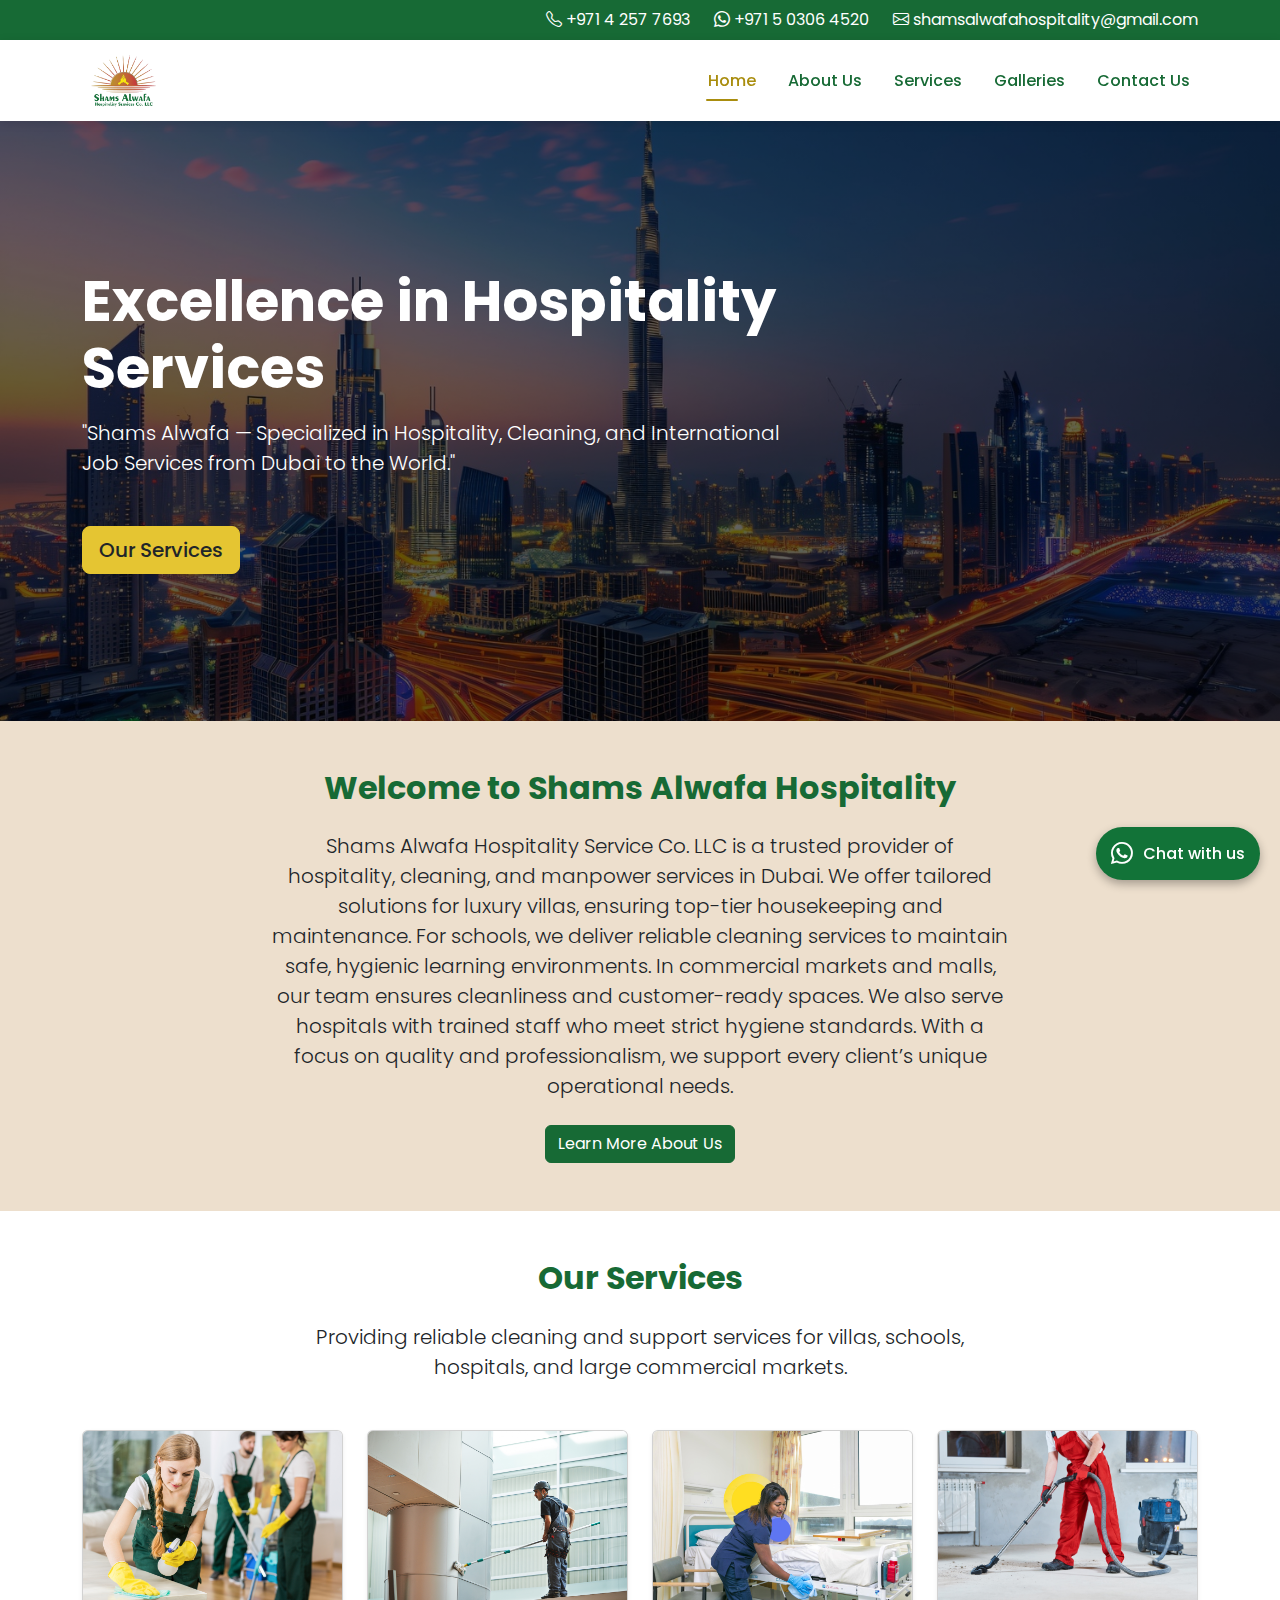
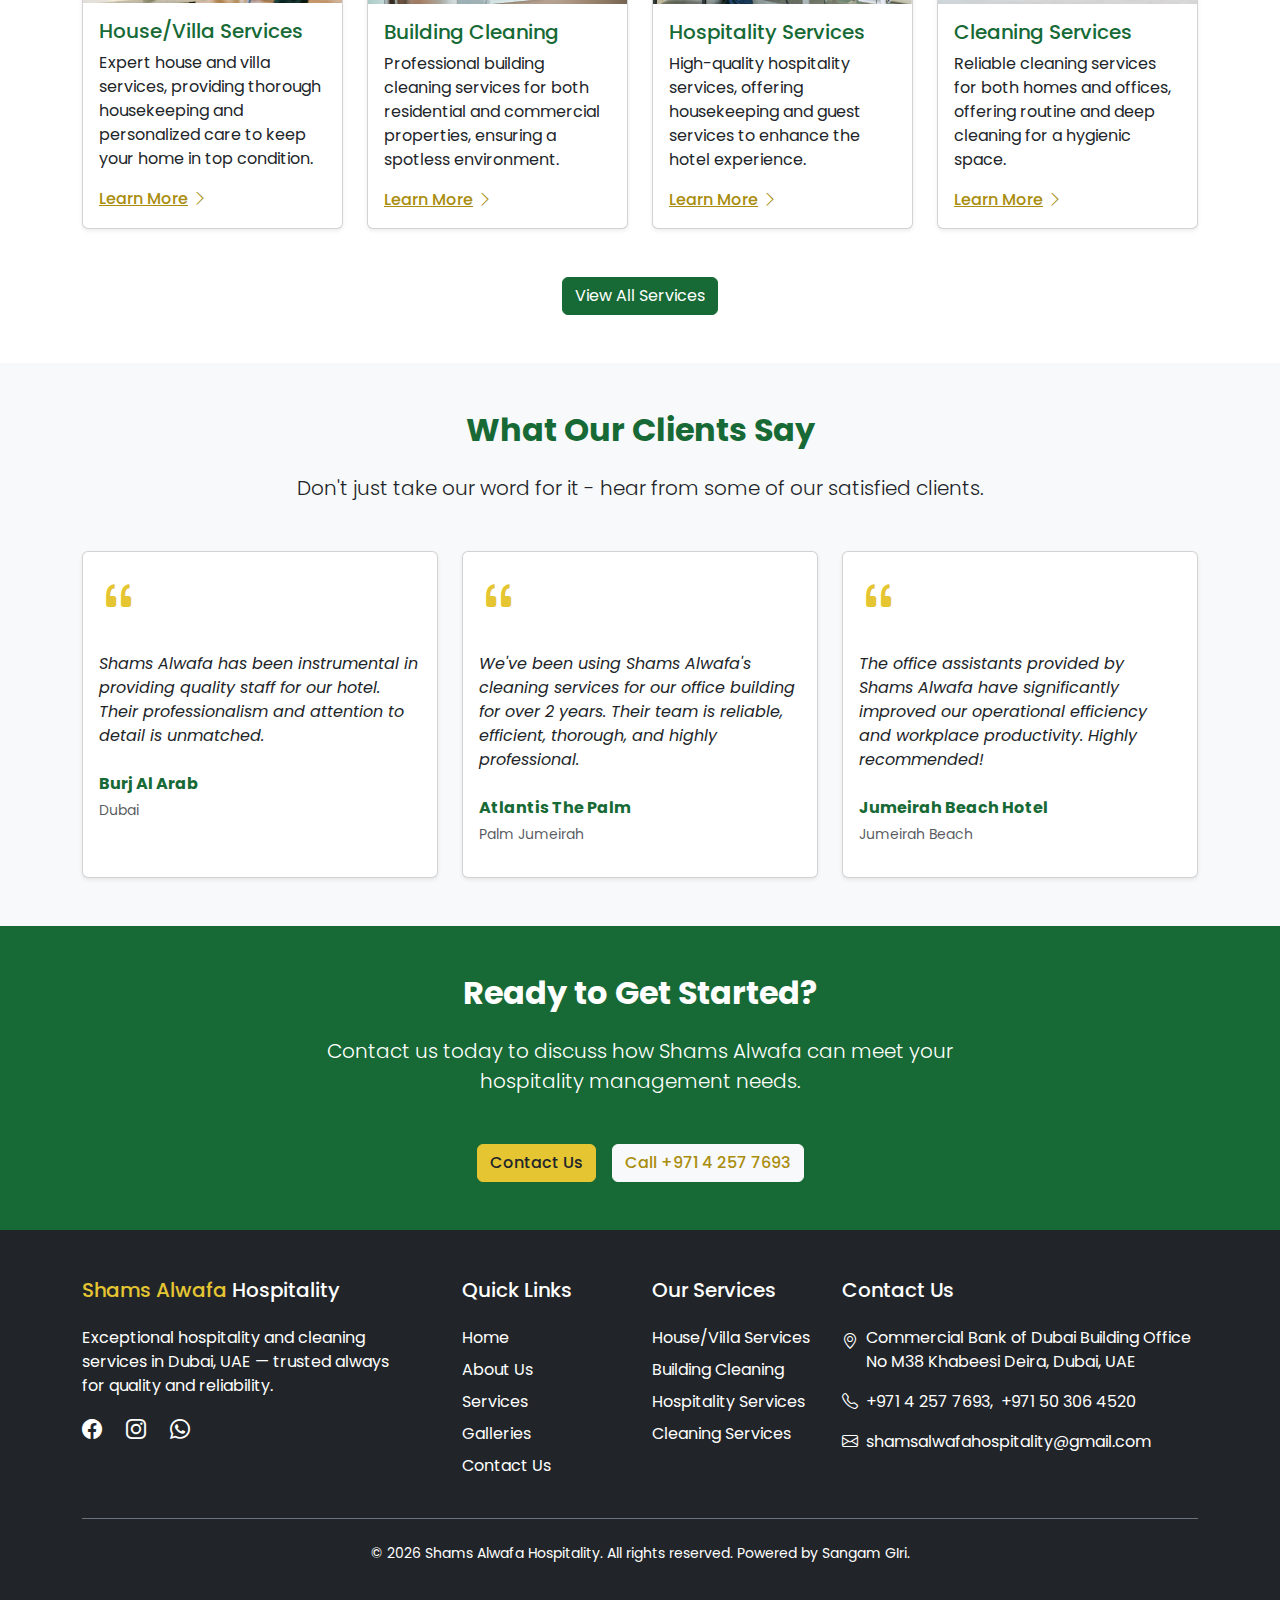
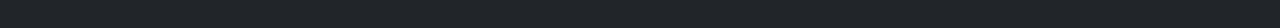
<file: index.html>
<!DOCTYPE html>
<html lang="en">

<head>
  <meta charset="UTF-8" />
  <meta name="viewport" content="width=device-width, initial-scale=1.0" />
  <title>Shams Alwafa Hospitality Management | Hospitality Services in Dubai</title>
  <link rel="icon" type="image/png" href="/Image/favicon.png">

  <meta name="google-site-verification" content="ExHGPyCDlrqjkpMnjqXIx8KJV_8aGHgK1MGKqc8tEvY" />

  <meta name="title" content="Shams Alwafa Hospitality Management – Professional Hospitality Services in Dubai">
  <meta name="description"
    content="Shams Alwafa Hospitality Management provides professional hospitality services in Dubai, trusted for quality cleaning, housekeeping, and manpower supply. Visit shamsalwafahospitality.com for reliable hospitality solutions tailored to your needs.">
  <meta name="keywords"
    content="Shams Alwafa Hospitality Management, Shams Alwafa Hospitality, Hospitality services Dubai, Cleaning services Dubai, Housekeeping Dubai, Manpower supply Dubai, shamsalwafahospitality.com">
  <meta name="author" content="Shams Alwafa Hospitality Management">
  <meta name="robots" content="index, follow">

  <meta property="og:title" content="Shams Alwafa Hospitality Management – Professional Hospitality Services in Dubai">
  <meta property="og:description"
    content="Professional hospitality services in Dubai. Shams Alwafa Hospitality Management offers trusted cleaning, housekeeping, and manpower supply services. Visit shamsalwafahospitality.com">
  <meta property="og:type" content="website">
  <meta property="og:url" content="https://shamsalwafahospitality.com/">
  <meta property="og:image" content="https://shamsalwafahospitality.com/images/new-logo.png">

  <meta name="twitter:card" content="summary_large_image">
  <meta name="twitter:title" content="Shams Alwafa Hospitality Management – Professional Hospitality Services in Dubai">
  <meta name="twitter:description"
    content="Trusted hospitality services in Dubai by Shams Alwafa Hospitality Management. Visit shamsalwafahospitality.com">
  <meta name="twitter:image" content="https://shamsalwafahospitality.com/images/new-logo.png">

  <!-- Bootstrap CSS -->
  <link href="https://cdn.jsdelivr.net/npm/bootstrap@5.3.2/dist/css/bootstrap.min.css" rel="stylesheet">

  <!-- Font -->
  <link rel="stylesheet" href="https://fonts.googleapis.com/css2?family=Poppins:wght@300;400;500;600;700&display=swap">

  <!-- Custom CSS -->
  <link rel="stylesheet" href="/CSS/style.css">
</head>


<body>
  <!-- Header -->
  <header class="sticky-top">
    <!-- Top bar with contact info -->
    <div class="bg-primary text-white py-2 d-none d-md-block">
      <div class="container d-flex justify-content-end">
        <!-- Phone call link -->
        <a href="tel:+97142577693" class="text-white me-4 text-decoration-none">
          <i class="bi bi-telephone"></i> +971 4 257 7693
        </a>

        <!-- WhatsApp link -->
        <a href="https://wa.me/971503064520" target="_blank" class="text-white me-4 text-decoration-none">
          <i class="bi bi-whatsapp"></i> +971 5 0306 4520
        </a>

        <a href="mailto:info@shamsalwafa.com" class="text-white text-decoration-none">
          <i class="bi bi-envelope"></i> shamsalwafahospitality@gmail.com
        </a>
      </div>
    </div>
    <!-- Main navbar -->
    <nav class="navbar navbar-expand-lg bg-white">
      <div class="container">
        <a class="navbar-brand" href="index.html">
          <img src="Image/new-logo.png" alt="" style="height: 55px; ">
        </a>
        <button class="navbar-toggler" type="button" data-bs-toggle="collapse" data-bs-target="#navbarNav">
          <span class="navbar-toggler-icon"></span>
        </button>
        <div class="collapse navbar-collapse" id="navbarNav">
          <ul class="navbar-nav ms-auto d-flex justify-content-center align-items-center gap-3">
            <li class="nav-item">
              <a class="nav-link active" href="index.html">Home</a>
            </li>
            <li class="nav-item ">
              <a class="nav-link " href="about.html">About Us</a>
            </li>
            <li class="nav-item">
              <a class="nav-link" href="services.html">Services</a>
            </li>
            <li class="nav-item">
              <a class="nav-link" href="galleries.html">Galleries</a>
            </li>
            <li class="nav-item">
              <a class="nav-link" href="contact.html">Contact Us</a>
            </li>
          </ul>
        </div>
      </div>
    </nav>
  </header>

  <!-- Hero Section -->
  <section class="hero-section text-white"
    style="background-image: linear-gradient(rgba(0,0,0,0.6), rgba(0,0,0,0.6)), url('/Image/new_dubai2.jpg'); background-size: cover; background-position: center; height: 600px;">
    <div class="container h-100 d-flex align-items-center">
      <div class="row">
        <div class="col-lg-8 animate__animated animate__fadeIn">
          <h1 class="display-4 fw-bold mb-3">Excellence in Hospitality Services</h1>
          <p class="lead mb-5">"Shams Alwafa — Specialized in Hospitality, Cleaning, and International Job Services from
            Dubai to the World."</p>
          <a href="services.html" class="btn btn-warning btn-lg text-dark fw-medium">Our Services</a>
        </div>
      </div>
    </div>
  </section>

  <!-- Introduction Section -->
  <section class="py-5 " style=" background-color: rgba(184, 126, 56, 0.25);">
    <div class="container text-center">
      <div class="row justify-content-center">
        <div class="col-lg-8">
          <h2 class="text-primary fw-bold mb-4">Welcome to Shams Alwafa Hospitality</h2>
          <p class="lead mb-4">
            Shams Alwafa Hospitality Service Co. LLC is a trusted provider of hospitality, cleaning, and manpower
            services in Dubai. We offer tailored solutions for luxury villas, ensuring top-tier housekeeping and
            maintenance. For schools, we deliver reliable cleaning services to maintain safe, hygienic learning
            environments. In commercial markets and malls, our team ensures cleanliness and customer-ready spaces. We
            also serve hospitals with trained staff who meet strict hygiene standards. With a focus on quality and
            professionalism, we support every client’s unique operational needs.


          </p>
          <a href="about.html" class="btn btn-primary">Learn More About Us</a>
        </div>
      </div>
    </div>
  </section>

  <!-- Services Section -->
  <section class="py-5 ">
    <div class="container">
      <div class="text-center mb-5">
        <h2 class="text-primary fw-bold mb-4">Our Services</h2>
        <p class="lead mx-auto" style="max-width: 700px;">
          Providing reliable cleaning and support services for villas, schools, hospitals, and large commercial markets.
        </p>
      </div>

      <div class="row g-4">
        <!-- Service 1 -->
        <div class="col-md-6 col-lg-3">
          <div class="card h-100 shadow-sm">
            <img src="Image/houseservice.jpeg" class="card-img-top" alt="House/Villa Services">
            <div class="card-body">
              <h5 class="card-title text-primary">House/Villa Services</h5>
              <p class="card-text">Expert house and villa services, providing thorough housekeeping and personalized
                care to keep your home in top condition.</p>
              <a href="services.html#assistants" class="text-info fw-medium d-flex align-items-center">
                Learn More
                <i class="bi bi-chevron-right ms-1"></i>
              </a>
            </div>
          </div>
        </div>


        <!-- Service 2 -->
        <div class="col-md-6 col-lg-3">
          <div class="card h-100 shadow-sm">
            <img src="Image/buildingcleaning.jpg" class="card-img-top" alt="Building Cleaning">
            <div class="card-body">
              <h5 class="card-title text-primary">Building Cleaning</h5>
              <p class="card-text">Professional building cleaning services for both residential and commercial
                properties, ensuring a spotless environment.</p>
              <a href="services.html#cleaning" class="text-info fw-medium d-flex align-items-center">
                Learn More
                <i class="bi bi-chevron-right ms-1"></i>
              </a>
            </div>
          </div>
        </div>

        <!-- Service 3 -->
        <div class="col-md-6 col-lg-3">
          <div class="card h-100 shadow-sm">
            <img src="/Image/hospitalservice.jpg" class="card-img-top img-fluid" alt="Hospitality Services">
            <div class="card-body">
              <h5 class="card-title text-primary">Hospitality Services</h5>
              <p class="card-text">High-quality hospitality services, offering housekeeping and guest services to
                enhance the hotel experience.</p>
              <a href="services.html#hospitality" class="text-info fw-medium d-flex align-items-center">
                Learn More
                <i class="bi bi-chevron-right ms-1"></i>
              </a>
            </div>
          </div>
        </div>

        <!-- Service 4 -->
        <div class="col-md-6 col-lg-3">
          <div class="card h-100 shadow-sm">
            <img src="Image/cleaningservice.jpg" class="card-img-top" alt="Cleaning Services">
            <div class="card-body">
              <h5 class="card-title text-primary">Cleaning Services</h5>
              <p class="card-text">Reliable cleaning services for both homes and offices, offering routine and deep
                cleaning for a hygienic space.</p>
              <a href="services.html#workers" class="text-info fw-medium d-flex align-items-center">
                Learn More
                <i class="bi bi-chevron-right ms-1"></i>
              </a>
            </div>
          </div>
        </div>
      </div>

      <div class="text-center mt-5">
        <a href="services.html" class="btn btn-primary">View All Services</a>
      </div>
    </div>
  </section>

  <!-- Testimonials Section -->
  <section class="py-5 bg-light">
    <div class="container">
      <div class="text-center mb-5">
        <h2 class="text-primary fw-bold mb-4">What Our Clients Say</h2>
        <p class="lead mx-auto" style="max-width: 700px;">
          Don't just take our word for it - hear from some of our satisfied clients.
        </p>
      </div>

      <div class="row g-4">
        <!-- Testimonial 1 -->
        <div class="col-md-4">
          <div class="card h-100 shadow-sm">
            <div class="card-body">
              <div class="mb-4 text-warning">
                <i class="bi bi-quote fs-1"></i>
              </div>
              <p class="card-text fst-italic mb-4">Shams Alwafa has been instrumental in providing quality staff for our
                hotel. Their professionalism and attention to detail is unmatched.</p>
              <div>
                <p class="fw-bold text-primary mb-1">Burj Al Arab</p>
                <p class="text-muted small">Dubai </p>
              </div>
            </div>
          </div>
        </div>

        <!-- Testimonial 2 -->
        <div class="col-md-4">
          <div class="card h-100 shadow-sm">
            <div class="card-body">
              <div class="mb-4 text-warning">
                <i class="bi bi-quote fs-1"></i>
              </div>
              <p class="card-text fst-italic mb-4">We've been using Shams Alwafa's cleaning services for our office
                building for over 2 years. Their team is reliable, efficient, thorough, and highly professional.</p>
              <div>
                <p class="fw-bold text-primary mb-1">Atlantis The Palm</p>
                <p class="text-muted small">Palm Jumeirah </p>
              </div>
            </div>
          </div>
        </div>

        <!-- Testimonial 3 -->
        <div class="col-md-4">
          <div class="card h-100 shadow-sm">
            <div class="card-body">
              <div class="mb-4 text-warning">
                <i class="bi bi-quote fs-1"></i>
              </div>
              <p class="card-text fst-italic mb-4">The office assistants provided by Shams Alwafa have significantly
                improved our operational efficiency and workplace productivity. Highly recommended!</p>
              <div>
                <p class="fw-bold text-primary mb-1"> Jumeirah Beach Hotel</p>
                <p class="text-muted small">Jumeirah Beach</p>
              </div>
            </div>
          </div>
        </div>
      </div>

    </div>
  </section>

  <!-- CTA Section -->
  <section class="py-5 bg-primary text-white">
    <div class="container text-center">
      <h2 class="fw-bold mb-4">Ready to Get Started?</h2>
      <p class="lead mb-5 mx-auto" style="max-width: 700px;">
        Contact us today to discuss how Shams Alwafa can meet your hospitality management needs.
      </p>
      <div class="d-flex flex-column flex-sm-row justify-content-center gap-3">
        <a href="contact.html" class="btn btn-warning text-dark fw-medium">Contact Us</a>
        <a href="tel:+97142577693" class="btn btn-light text-info fw-medium">Call +971 4 257 7693</a>
      </div>
    </div>
  </section>
   
  <!-- Footer -->
  <footer class="bg-dark text-white py-5">
    <div class="container">
      <div class="row g-4">
        <!-- Company Info -->
        <div class="col-lg-4 col-md-6">
          <h5 class="mb-4">
            <span class="text-warning">Shams Alwafa</span> Hospitality
          </h5>
          <p class="mb-3">
            Exceptional hospitality and cleaning <br class="d-none d-lg-block"> services in Dubai, UAE — trusted always
            <br class="d-none d-lg-block"> for quality and reliability.
          </p>
          <div class="d-flex gap-4">
            <a href="https://www.facebook.com/share/1E5f8TAKbw/" class="text-white" target="_blank"
              rel="noopener noreferrer">
              <i class="bi bi-facebook fs-5"></i>
            </a>

            <a href="https://www.instagram.com/girishiva601?igsh=N2hyaHh4MGYyMmty" class="text-white" target="_blank"
              rel="noopener noreferrer">
              <i class="bi bi-instagram fs-5"></i>
            </a>

            <a href="https://wa.me/971503064520" class="text-white" target="_blank" rel="noopener noreferrer">
              <i class="bi bi-whatsapp fs-5"></i>
            </a>

          </div>
        </div>

        <!-- Quick Links -->
        <div class="col-lg-2 col-md-6">
          <h5 class="mb-4">Quick Links</h5>
          <ul class="list-unstyled">
            <li class="mb-2">
              <a href="index.html" class="text-white text-decoration-none">Home</a>
            </li>
            <li class="mb-2">
              <a href="about.html" class="text-white text-decoration-none">About Us</a>
            </li>
            <li class="mb-2">
              <a href="services.html" class="text-white text-decoration-none">Services</a>
            </li>
            <li class="mb-2">
              <a href="galleries.html" class="text-white text-decoration-none">Galleries</a>
            </li>
            <li>
              <a href="contact.html" class="text-white text-decoration-none">Contact Us</a>
            </li>
          </ul>
        </div>

        <!-- Services -->
        <div class="col-lg-2 col-md-6">
          <h5 class="mb-4">Our Services</h5>
          <ul class="list-unstyled">
            <li class="mb-2">
              <a href="services.html#hospitality" class="text-white text-decoration-none">House/Villa Services</a>
            </li>
            <li class="mb-2">
              <a href="services.html#cleaning" class="text-white text-decoration-none">Building Cleaning</a>
            </li>
            <li class="mb-2">
              <a href="services.html#assistants" class="text-white text-decoration-none">Hospitality Services</a>
            </li>
            <li>
              <a href="services.html#workers" class="text-white text-decoration-none">Cleaning Services</a>
            </li>
          </ul>
        </div>

        <!-- Contact -->
        <div class="col-lg-4 col-md-6">
          <h5 class="mb-4">Contact Us</h5>
          <address class="mb-0">
            <div class="d-flex mb-">
              <i class="bi bi-geo-alt me-2 mt-1"></i>
              <p>Commercial Bank of Dubai Building
                Office No M38 Khabeesi
                Deira, Dubai, UAE</p>
            </div>
            <div class="d-flex mb-3">
              <i class="bi bi-telephone me-2"></i>
              <a href="tel:+97142577693" class="text-white text-decoration-none">+971 4 257 7693,</a>
              <a href="tel:+97142577693" class="text-white text-decoration-none ms-2">+971 50 306 4520</a>

            </div>
            <div class="d-flex">
              <i class="bi bi-envelope me-2"></i>
              <a href="mailto:shamsalwafahospitality@gmail.com"
                class="text-white text-decoration-none">shamsalwafahospitality@gmail.com</a>
            </div>
          </address>
        </div>
      </div>

      <!-- Copyright -->
      <div class="border-top border-secondary mt-4 pt-4 text-center">
        <p class="small">&copy;
          <script>document.write(new Date().getFullYear())</script> Shams Alwafa Hospitality. All
          rights reserved. Powered by Sangam GIri.
        </p>
      </div>
    </div>
  </footer>



  <!-- WhatsApp Floating Button -->
  <a href="https://wa.me/971503064520" class="whatsapp-button" target="_blank" aria-label="Chat on WhatsApp">
    <i class="bi bi-whatsapp whatsapp-icon"></i>
    <span class="whatsapp-text">Chat with us</span>
  </a>

  <!-- Bootstrap JS Bundle with Popper -->
  <script src="https://cdn.jsdelivr.net/npm/bootstrap@5.3.2/dist/js/bootstrap.bundle.min.js"></script>

  <!-- Bootstrap Icons -->
  <link rel="stylesheet" href="https://cdn.jsdelivr.net/npm/bootstrap-icons@1.11.2/font/bootstrap-icons.min.css">
</body>

</html>
</file>
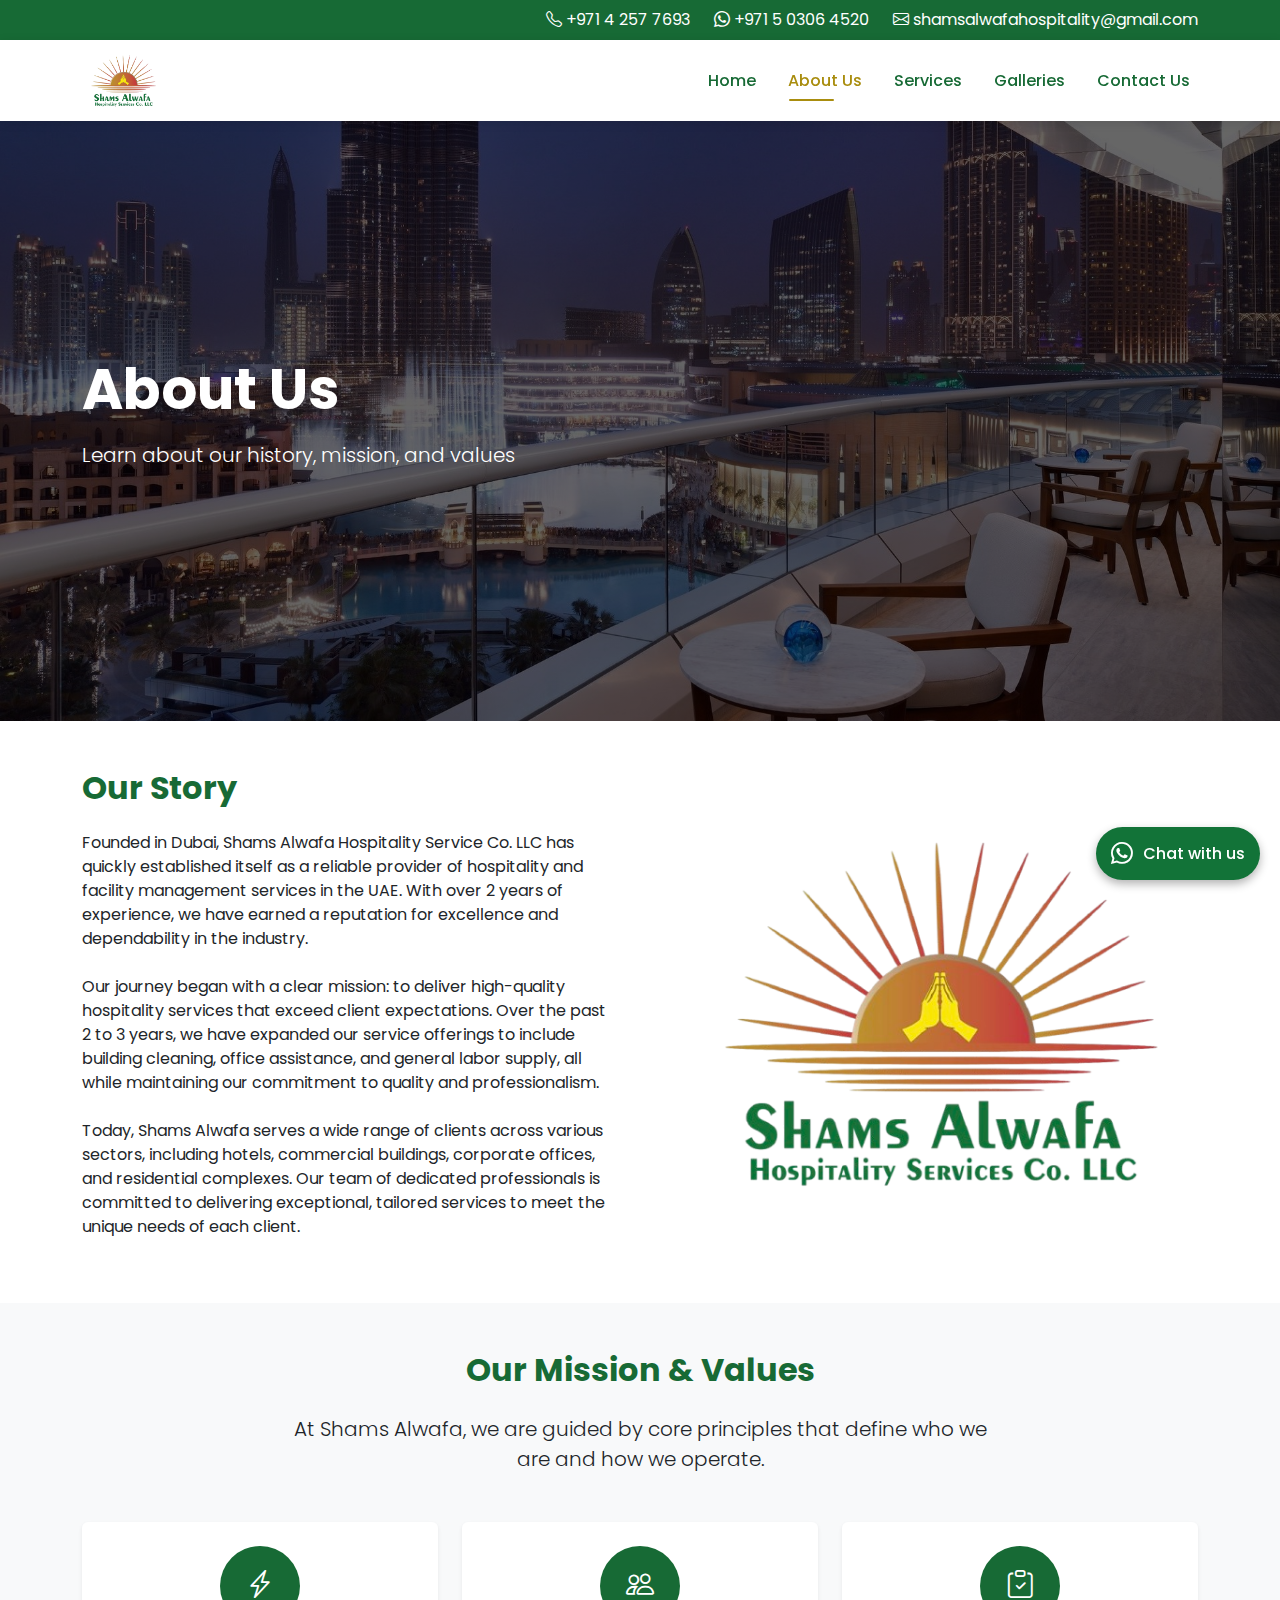
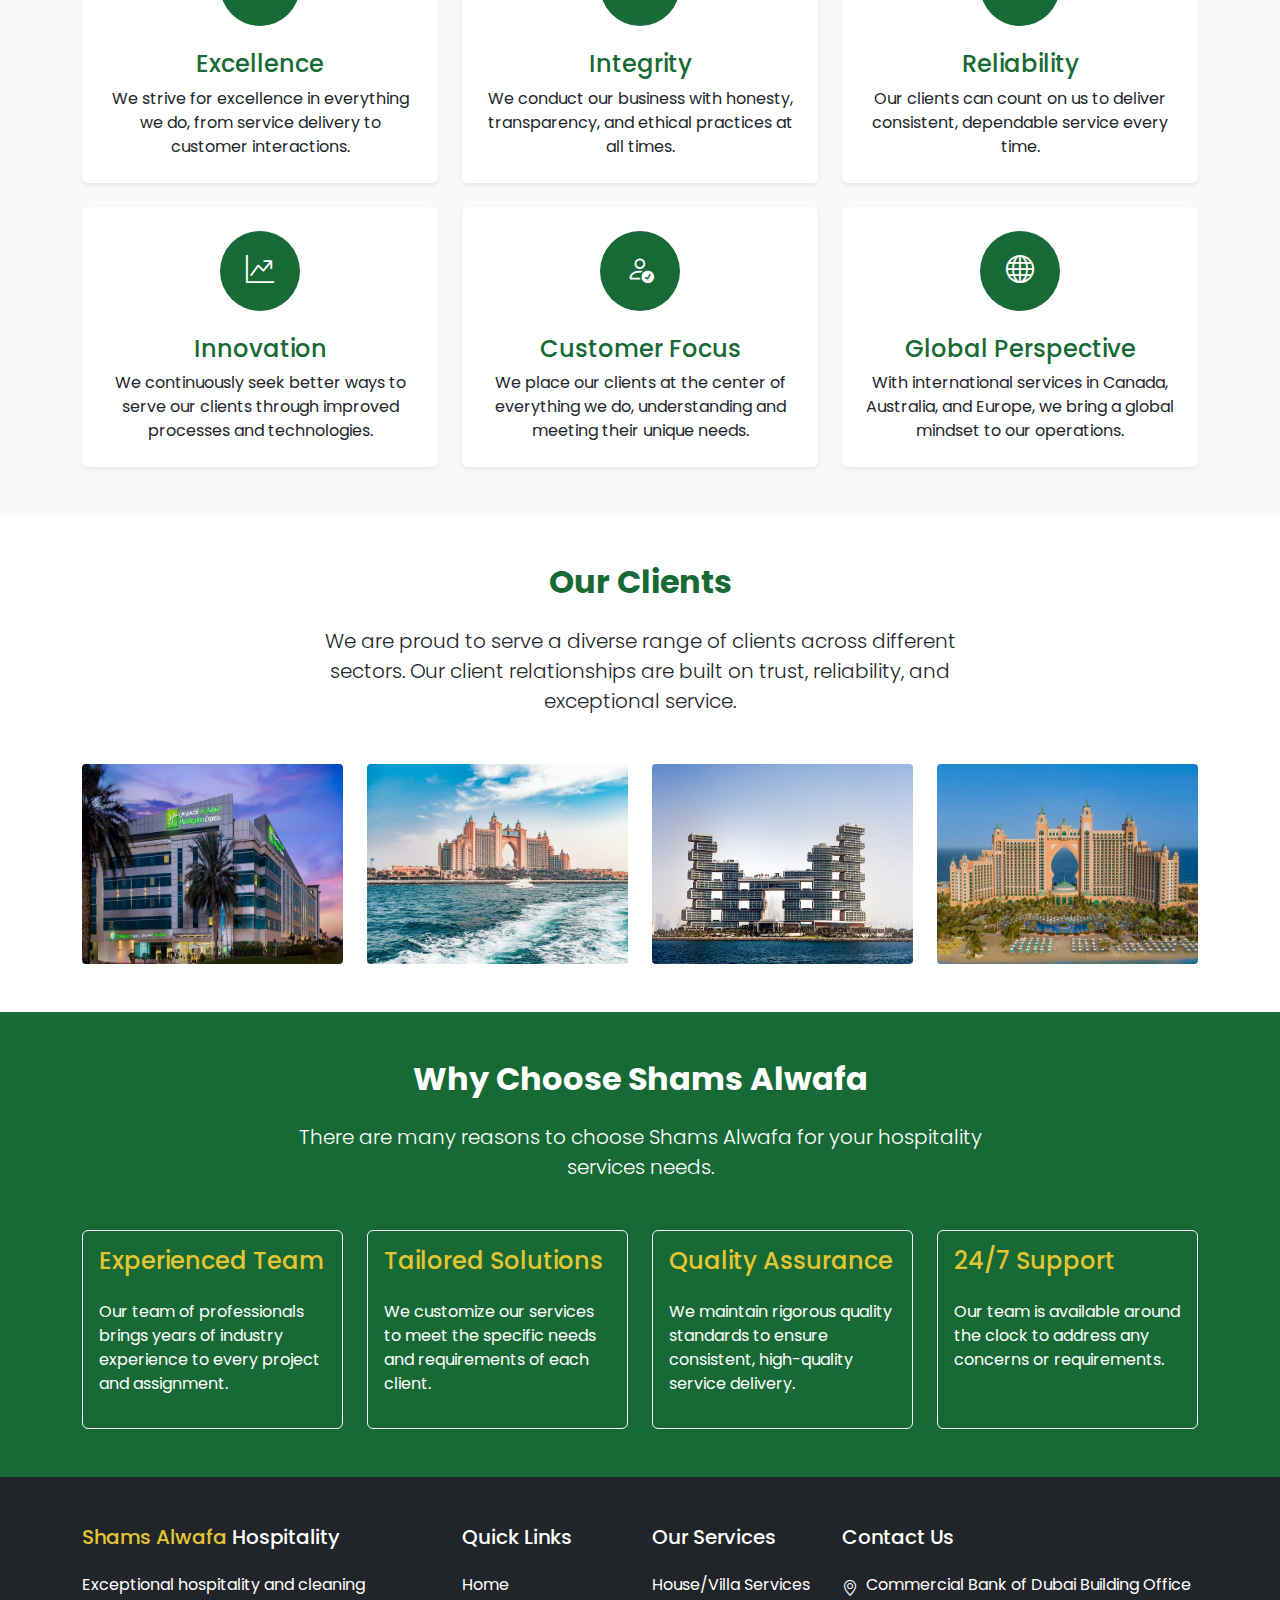
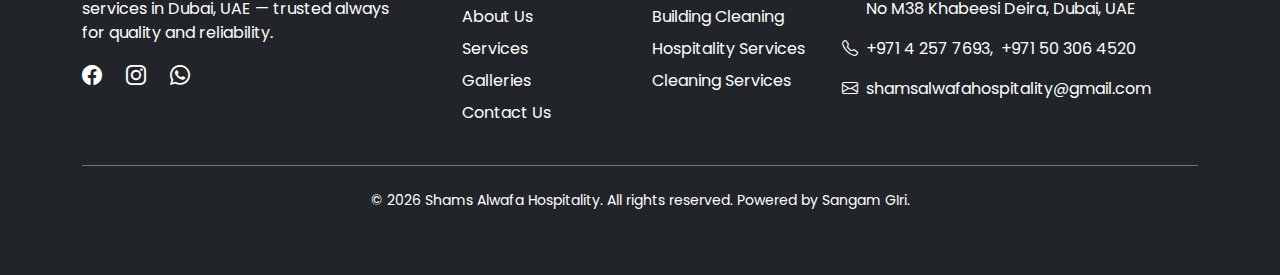
<file: about.html>
<!DOCTYPE html>
<html lang="en">

<head>
  <meta charset="UTF-8" />
  <meta name="viewport" content="width=device-width, initial-scale=1.0" />
  <title>About Us - Shams Alwafa Hospitality Management Services</title>
  <link rel="icon" type="image/png" href="/Image/favicon.png">

  <meta name="google-site-verification" content="ExHGPyCDlrqjkpMnjqXIx8KJV_8aGHgK1MGKqc8tEvY" />

  <meta name="description"
    content="Learn about Shams Alwafa Hospitality Management’s history, mission, and values. Professional hospitality services in Dubai, UAE." />
  <meta name="keywords"
    content="Shams Alwafa Hospitality Management, hospitality services Dubai, cleaning services UAE, housekeeping Dubai, manpower supply Dubai, hospitality company UAE" />
  <meta name="author" content="Shams Alwafa Hospitality Management Co. LLC" />

  <!-- Open Graph / Facebook -->
  <meta property="og:type" content="website" />
  <meta property="og:title" content="About Us - Shams Alwafa Hospitality Management" />
  <meta property="og:description"
    content="Discover the story, mission, and values of Shams Alwafa Hospitality Management. Professional hospitality services in Dubai." />
  <meta property="og:image" content="https://shamsalwafahospitality.com/Image/bg-logo.png" />
  <meta property="og:url" content="https://shamsalwafahospitality.com/about.html" />
  <meta property="og:site_name" content="Shams Alwafa Hospitality Management" />

  <!-- Twitter Card -->
  <meta name="twitter:card" content="summary_large_image" />
  <meta name="twitter:title" content="About Us - Shams Alwafa Hospitality Management" />
  <meta name="twitter:description"
    content="Discover the story, mission, and values of Shams Alwafa Hospitality Management. Professional hospitality services in Dubai." />
  <meta name="twitter:image" content="https://shamsalwafahospitality.com/Image/bg-logo.png" />
  <meta name="twitter:site" content="@YourTwitterHandle" />

  <!-- Bootstrap CSS -->
  <link href="https://cdn.jsdelivr.net/npm/bootstrap@5.3.2/dist/css/bootstrap.min.css" rel="stylesheet">

  <!-- Font -->
  <link rel="stylesheet" href="https://fonts.googleapis.com/css2?family=Poppins:wght@300;400;500;600;700&display=swap">

  <!-- Custom CSS -->
  <link rel="stylesheet" href="/CSS/style.css">
</head>


<body>
  <!-- Header -->
  <header class="sticky-top">
    <!-- Top bar with contact info -->
    <div class="bg-primary text-white py-2 d-none d-md-block">
      <div class="container d-flex justify-content-end">
        <!-- Phone call link -->
        <a href="tel:+97142577693" class="text-white me-4 text-decoration-none">
          <i class="bi bi-telephone"></i> +971 4 257 7693
        </a>

        <!-- WhatsApp link -->
        <a href="https://wa.me/971503064520" target="_blank" class="text-white me-4 text-decoration-none">
          <i class="bi bi-whatsapp"></i> +971 5 0306 4520
        </a>

        <a href="mailto:info@shamsalwafa.com" class="text-white text-decoration-none">
          <i class="bi bi-envelope"></i> shamsalwafahospitality@gmail.com
        </a>
      </div>
    </div>

    <!-- Main navbar -->
    <nav class="navbar navbar-expand-lg bg-white">
      <div class="container">
        <a class="navbar-brand" href="index.html">
          <img src="Image/new-logo.png" alt="" style="height: 55px; ">
        </a>
        <button class="navbar-toggler" type="button" data-bs-toggle="collapse" data-bs-target="#navbarNav">
          <span class="navbar-toggler-icon"></span>
        </button>
        <div class="collapse navbar-collapse" id="navbarNav">
          <ul class="navbar-nav ms-auto d-flex justify-content-center align-items-center gap-3">
            <li class="nav-item">
              <a class="nav-link" href="index.html">Home</a>
            </li>
            <li class="nav-item">
              <a class="nav-link active" href="about.html">About Us</a>
            </li>
            <li class="nav-item">
              <a class="nav-link" href="services.html">Services</a>
            </li>
            <li class="nav-item">
              <a class="nav-link" href="galleries.html">Galleries</a>
            </li>
            <li class="nav-item">
              <a class="nav-link" href="contact.html">Contact Us</a>
            </li>
          </ul>
        </div>
      </div>
    </nav>
  </header>

  <!-- Hero Section -->
  <section class="hero-section text-white"
    style="background-image: linear-gradient(rgba(0,0,0,0.6), rgba(0,0,0,0.6)), url('/Image/dubaiimage123.jpg'); background-size: cover; background-position: center; height: 600px;">
    <div class="container h-100 d-flex align-items-center">
      <div class="animate__animated animate__fadeIn">
        <h1 class="display-4 fw-bold mb-3">About Us</h1>
        <p class="lead">Learn about our history, mission, and values</p>
      </div>
    </div>
  </section>

  <!-- Company Background -->
  <section class="py-5">
    <div class="container">
      <div class="row g-5 align-items-center">
        <div class="col-lg-6">
          <h2 class="text-primary fw-bold mb-4">Our Story</h2>
          <p class="mb-4"> Founded in Dubai, Shams Alwafa Hospitality Service Co. LLC has quickly established itself as
            a reliable provider of hospitality and facility management services in the UAE. With over 2 years of
            experience, we have earned a reputation for excellence and dependability in the industry. </p>
          <p class="mb-4"> Our journey began with a clear mission: to deliver high-quality hospitality services that
            exceed client expectations. Over the past 2 to 3 years, we have expanded our service offerings to include
            building cleaning, office assistance, and general labor supply, all while maintaining our commitment to
            quality and professionalism. </p>
          <p> Today, Shams Alwafa serves a wide range of clients across various sectors, including hotels, commercial
            buildings, corporate offices, and residential complexes. Our team of dedicated professionals is committed to
            delivering exceptional, tailored services to meet the unique needs of each client. </p>
        </div>
        <div class="col-lg-6">
          <div class="rounded overflow-hidden">
            <img src="Image/new-logo.png" alt="Shams Alwafa Team" class="img-fluid">
          </div>
        </div>
      </div>
    </div>
  </section>

  <!-- Mission & Values -->
  <section class="py-5 bg-light">
    <div class="container">
      <div class="text-center mb-5">
        <h2 class="text-primary fw-bold mb-4">Our Mission & Values</h2>
        <p class="lead mx-auto" style="max-width: 700px;">
          At Shams Alwafa, we are guided by core principles that define who we are and how we operate.
        </p>
      </div>

      <div class="row g-4">
        <!-- Value 1 -->
        <div class="col-md-4">
          <div class="card h-100 border-0 shadow-sm">
            <div class="card-body text-center p-4">
              <div class="rounded-circle bg-primary d-flex align-items-center justify-content-center mx-auto mb-4"
                style="width: 80px; height: 80px;">
                <i class="bi bi-lightning-charge text-white fs-3"></i>
              </div>
              <h4 class="card-title text-primary">Excellence</h4>
              <p class="card-text">We strive for excellence in everything we do, from service delivery to customer
                interactions.</p>
            </div>
          </div>
        </div>

        <!-- Value 2 -->
        <div class="col-md-4">
          <div class="card h-100 border-0 shadow-sm">
            <div class="card-body text-center p-4">
              <div class="rounded-circle bg-primary d-flex align-items-center justify-content-center mx-auto mb-4"
                style="width: 80px; height: 80px;">
                <i class="bi bi-people text-white fs-3"></i>
              </div>
              <h4 class="card-title text-primary">Integrity</h4>
              <p class="card-text">We conduct our business with honesty, transparency, and ethical practices at all
                times.</p>
            </div>
          </div>
        </div>

        <!-- Value 3 -->
        <div class="col-md-4">
          <div class="card h-100 border-0 shadow-sm">
            <div class="card-body text-center p-4">
              <div class="rounded-circle bg-primary d-flex align-items-center justify-content-center mx-auto mb-4"
                style="width: 80px; height: 80px;">
                <i class="bi bi-clipboard-check text-white fs-3"></i>
              </div>
              <h4 class="card-title text-primary">Reliability</h4>
              <p class="card-text">Our clients can count on us to deliver consistent, dependable service every time.</p>
            </div>
          </div>
        </div>

        <!-- Value 4 -->
        <div class="col-md-4">
          <div class="card h-100 border-0 shadow-sm">
            <div class="card-body text-center p-4">
              <div class="rounded-circle bg-primary d-flex align-items-center justify-content-center mx-auto mb-4"
                style="width: 80px; height: 80px;">
                <i class="bi bi-graph-up-arrow text-white fs-3"></i>
              </div>
              <h4 class="card-title text-primary">Innovation</h4>
              <p class="card-text">We continuously seek better ways to serve our clients through improved processes and
                technologies.</p>
            </div>
          </div>
        </div>

        <!-- Value 5 -->
        <div class="col-md-4">
          <div class="card h-100 border-0 shadow-sm">
            <div class="card-body text-center p-4">
              <div class="rounded-circle bg-primary d-flex align-items-center justify-content-center mx-auto mb-4"
                style="width: 80px; height: 80px;">
                <i class="bi bi-person-check text-white fs-3"></i>
              </div>
              <h4 class="card-title text-primary">Customer Focus</h4>
              <p class="card-text">We place our clients at the center of everything we do, understanding and meeting
                their unique needs.</p>
            </div>
          </div>
        </div>

        <!-- Value 6 -->
        <div class="col-md-4">
          <div class="card h-100 border-0 shadow-sm">
            <div class="card-body text-center p-4">
              <div class="rounded-circle bg-primary d-flex align-items-center justify-content-center mx-auto mb-4"
                style="width: 80px; height: 80px;">
                <i class="bi bi-globe text-white fs-3"></i>
              </div>
              <h4 class="card-title text-primary">Global Perspective</h4>
              <p class="card-text">With international services in Canada, Australia, and Europe, we bring a global
                mindset to our operations.</p>
            </div>
          </div>
        </div>
      </div>
    </div>
  </section>

  <!-- Our Clients -->
  <section class="py-5">
    <div class="container">
      <div class="text-center mb-5">
        <h2 class="text-primary fw-bold mb-4">Our Clients</h2>
        <p class="lead mx-auto" style="max-width: 700px;">
          We are proud to serve a diverse range of clients across different sectors. Our client relationships are built
          on trust, reliability, and exceptional service.
        </p>
      </div>
      <div class="row row-cols-2 row-cols-md-3 row-cols-lg-4 g-4">
        <!-- Client logos would go here -->
        <div class="col">
          <div class="  d-flex align-items-center justify-content-center" style="object-fit: cover; ">
            <img src="Image/hotelinn.avif" alt="Client 1" class="img-fluid rounded-1 w-100" style="height: 200px;">
          </div>
        </div>
        <div class="col">
          <div class="  d-flex align-items-center justify-content-center" style="object-fit: cover; ">
            <img src="Image/Atlantis.jpeg" alt="Client 1" class="img-fluid rounded-1 w-100" style="height: 200px;">
          </div>
        </div>
        <div class="col">
          <div class="  d-flex align-items-center justify-content-center" style="object-fit: contain; ">
            <img src="Image/Atlantis The Royal Dubai.webp" alt="Client 1" class="img-fluid rounded-1 w-100"
              style="height: 200px;">
          </div>
        </div>
        <div class="col">
          <div class="  d-flex align-items-center justify-content-center" style="object-fit: contain;">
            <img src="Image//Atlantis.jpg" alt="Client 1" class="img-fluid rounded-1 w-100" style="height: 200px;">
          </div>
        </div>

      </div>
    </div>
  </section>

  <!-- Why Choose Us -->
  <section class="py-5 bg-primary text-white">
    <div class="container">
      <div class="text-center mb-5">
        <h2 class="fw-bold mb-4">Why Choose Shams Alwafa</h2>
        <p class="lead mx-auto" style="max-width: 700px;">
          There are many reasons to choose Shams Alwafa for your hospitality services needs.
        </p>
      </div>

      <div class="row g-4">
        <!-- Reason 1 -->
        <div class="col-md-6 col-lg-3">
          <div class="card bg-transparent border-light h-100">
            <div class="card-body">
              <h4 class="card-title text-warning mb-4">Experienced Team</h4>
              <p class="text-white">Our team of professionals brings years of industry experience to every project and
                assignment.</p>
            </div>
          </div>
        </div>

        <!-- Reason 2 -->
        <div class="col-md-6 col-lg-3">
          <div class="card bg-transparent border-light h-100">
            <div class="card-body">
              <h4 class="card-title text-warning mb-4">Tailored Solutions</h4>
              <p class="text-white">We customize our services to meet the specific needs and requirements of each
                client.
              </p>
            </div>
          </div>
        </div>

        <!-- Reason 3 -->
        <div class="col-md-6 col-lg-3">
          <div class="card bg-transparent border-light h-100">
            <div class="card-body">
              <h4 class="card-title text-warning mb-4">Quality Assurance</h4>
              <p class="text-white">We maintain rigorous quality standards to ensure consistent, high-quality service
                delivery.</p>
            </div>
          </div>
        </div>

        <!-- Reason 4 -->
        <div class="col-md-6 col-lg-3">
          <div class="card bg-transparent border-light h-100">
            <div class="card-body">
              <h4 class="card-title text-warning mb-4">24/7 Support</h4>
              <p class="text-white">Our team is available around the clock to address any concerns or requirements.</p>
            </div>
          </div>
        </div>
      </div>
    </div>
  </section>

  <!-- Footer -->
  <footer class="bg-dark text-white py-5">
    <div class="container">
      <div class="row g-4">
        <!-- Company Info -->
        <div class="col-lg-4 col-md-6">
          <h5 class="mb-4">
            <span class="text-warning">Shams Alwafa</span> Hospitality
          </h5>
          <p class="mb-3">
            Exceptional hospitality and cleaning <br class="d-none d-lg-block"> services in Dubai, UAE — trusted always
            <br class="d-none d-lg-block"> for quality and reliability.
          </p>
          <div class="d-flex gap-4">
            <a href="https://www.facebook.com/share/1E5f8TAKbw/" class="text-white" target="_blank"
              rel="noopener noreferrer">
              <i class="bi bi-facebook fs-5"></i>
            </a>

            <a href="https://www.instagram.com/girishiva601?igsh=N2hyaHh4MGYyMmty" class="text-white" target="_blank"
              rel="noopener noreferrer">
              <i class="bi bi-instagram fs-5"></i>
            </a>

            <a href="https://wa.me/971503064520" class="text-white" target="_blank" rel="noopener noreferrer">
              <i class="bi bi-whatsapp fs-5"></i>
            </a>
          </div>
        </div>

        <!-- Quick Links -->
        <div class="col-lg-2 col-md-6">
          <h5 class="mb-4">Quick Links</h5>
          <ul class="list-unstyled">
            <li class="mb-2">
              <a href="index.html" class="text-white text-decoration-none">Home</a>
            </li>
            <li class="mb-2">
              <a href="about.html" class="text-white text-decoration-none">About Us</a>
            </li>
            <li class="mb-2">
              <a href="services.html" class="text-white text-decoration-none">Services</a>
            </li>
            <li class="mb-2">
              <a href="galleries.html" class="text-white text-decoration-none">Galleries</a>
            </li>
            <li>
              <a href="contact.html" class="text-white text-decoration-none">Contact Us</a>
            </li>
          </ul>
        </div>

        <!-- Services -->
        <div class="col-lg-2 col-md-6">
          <h5 class="mb-4">Our Services</h5>
          <ul class="list-unstyled">
            <li class="mb-2">
              <a href="services.html#hospitality" class="text-white text-decoration-none">House/Villa Services</a>
            </li>
            <li class="mb-2">
              <a href="services.html#cleaning" class="text-white text-decoration-none">Building Cleaning</a>
            </li>
            <li class="mb-2">
              <a href="services.html#assistants" class="text-white text-decoration-none">Hospitality Services</a>
            </li>
            <li>
              <a href="services.html#workers" class="text-white text-decoration-none">Cleaning Services</a>
            </li>
          </ul>
        </div>

        <!-- Contact -->
        <div class="col-lg-4 col-md-6">
          <h5 class="mb-4">Contact Us</h5>
          <address class="mb-0">
            <div class="d-flex mb-">
              <i class="bi bi-geo-alt me-2 mt-1"></i>
              <p>Commercial Bank of Dubai Building
                Office No M38 Khabeesi
                Deira, Dubai, UAE</p>
            </div>
            <div class="d-flex mb-3">
              <i class="bi bi-telephone me-2"></i>
              <a href="tel:+97142577693" class="text-white text-decoration-none">+971 4 257 7693,</a>
              <a href="tel:+971503064520" class="text-white text-decoration-none ms-2">+971 50 306 4520</a> 
            </div>
            <div class="d-flex">
              <i class="bi bi-envelope me-2"></i>
              <a href="mailto:shamsalwafahospitality@gmail.com"
                class="text-white text-decoration-none">shamsalwafahospitality@gmail.com</a>
            </div>
          </address>
        </div>
      </div>

    
      <!-- Copyright -->
      <div class="border-top border-secondary mt-4 pt-4 text-center">
        <p class="small">&copy;
          <script>document.write(new Date().getFullYear())</script> Shams Alwafa Hospitality. All
          rights reserved. Powered by Sangam GIri.
        </p>
      </div>
    </div>
  </footer>

  <!-- WhatsApp Floating Button -->
  <a href="https://wa.me/971503064520" class="whatsapp-button" target="_blank" aria-label="Chat on WhatsApp">
    <i class="bi bi-whatsapp whatsapp-icon"></i>
    <span class="whatsapp-text">Chat with us</span>
  </a>
  <!-- Bootstrap JS Bundle with Popper -->
  <script src="https://cdn.jsdelivr.net/npm/bootstrap@5.3.2/dist/js/bootstrap.bundle.min.js"></script>

  <!-- Bootstrap Icons -->
  <link rel="stylesheet" href="https://cdn.jsdelivr.net/npm/bootstrap-icons@1.11.2/font/bootstrap-icons.min.css">
</body>

</html>
</file>
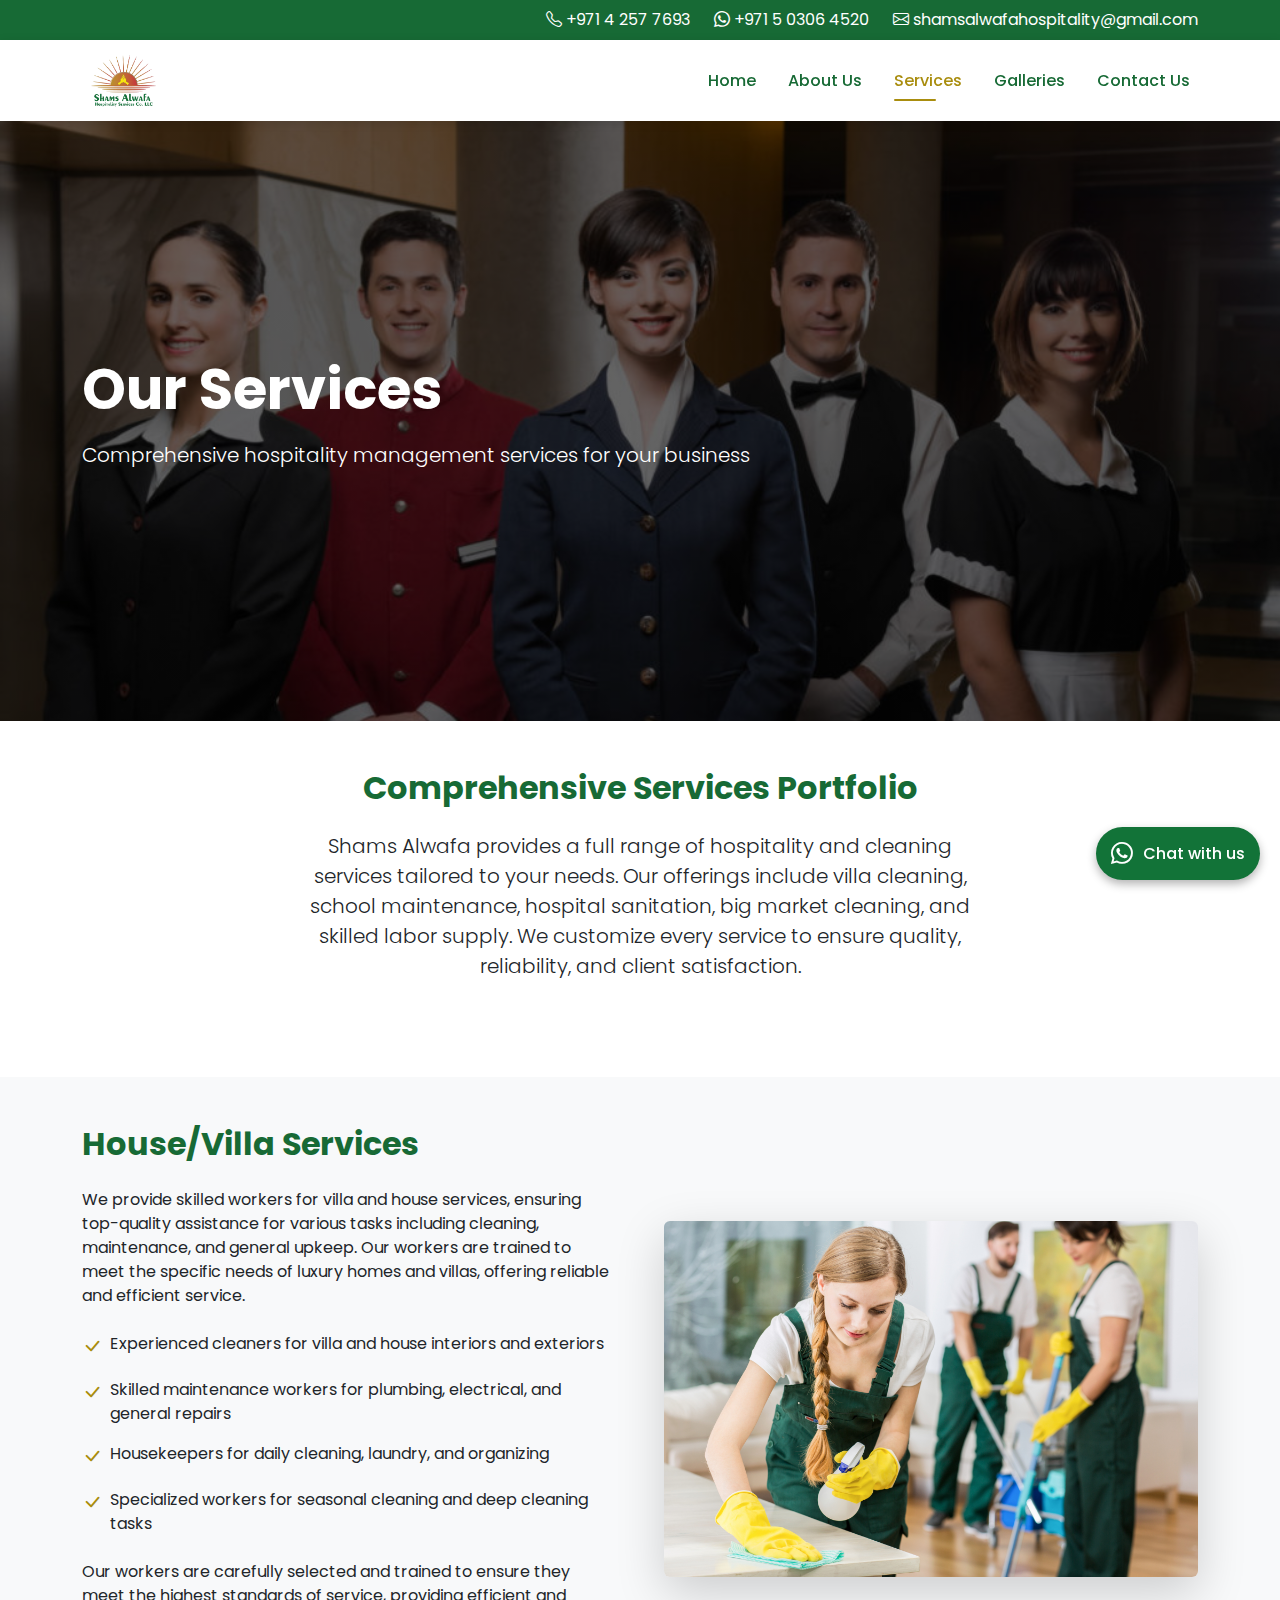
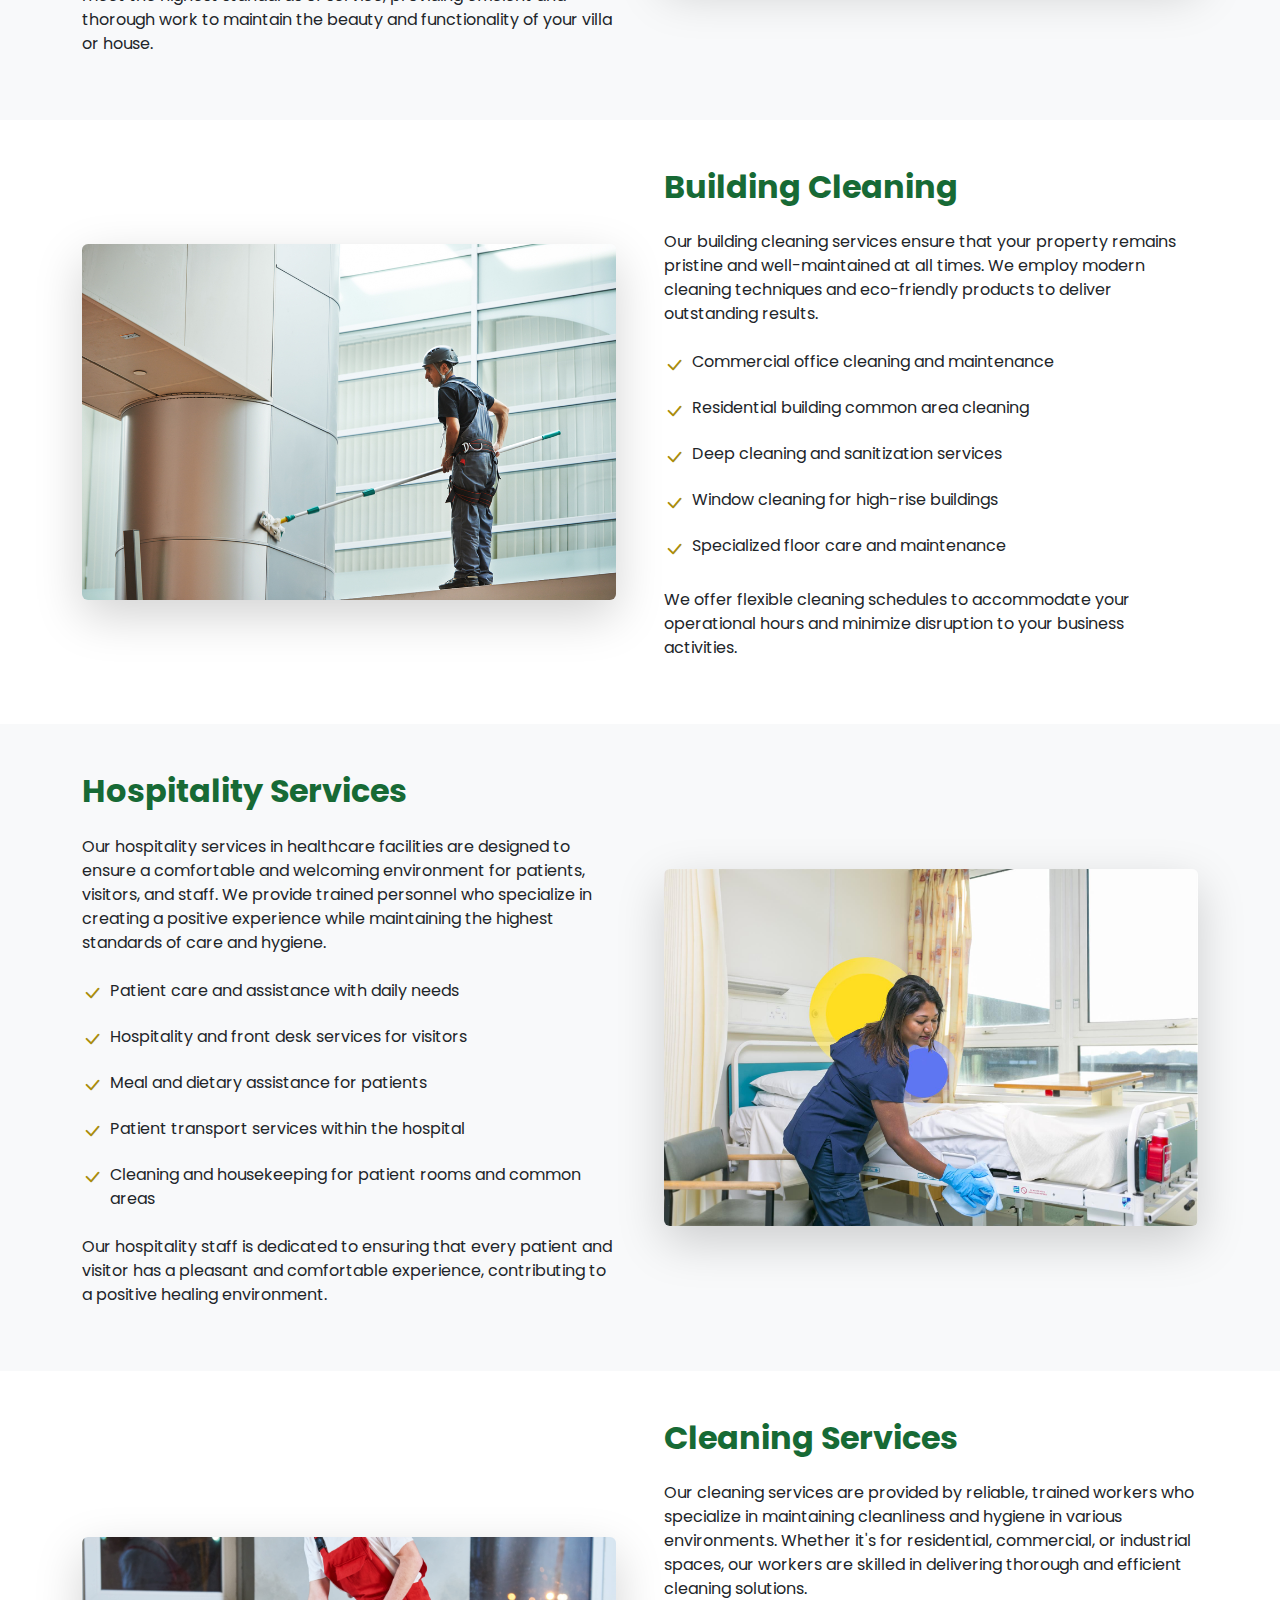
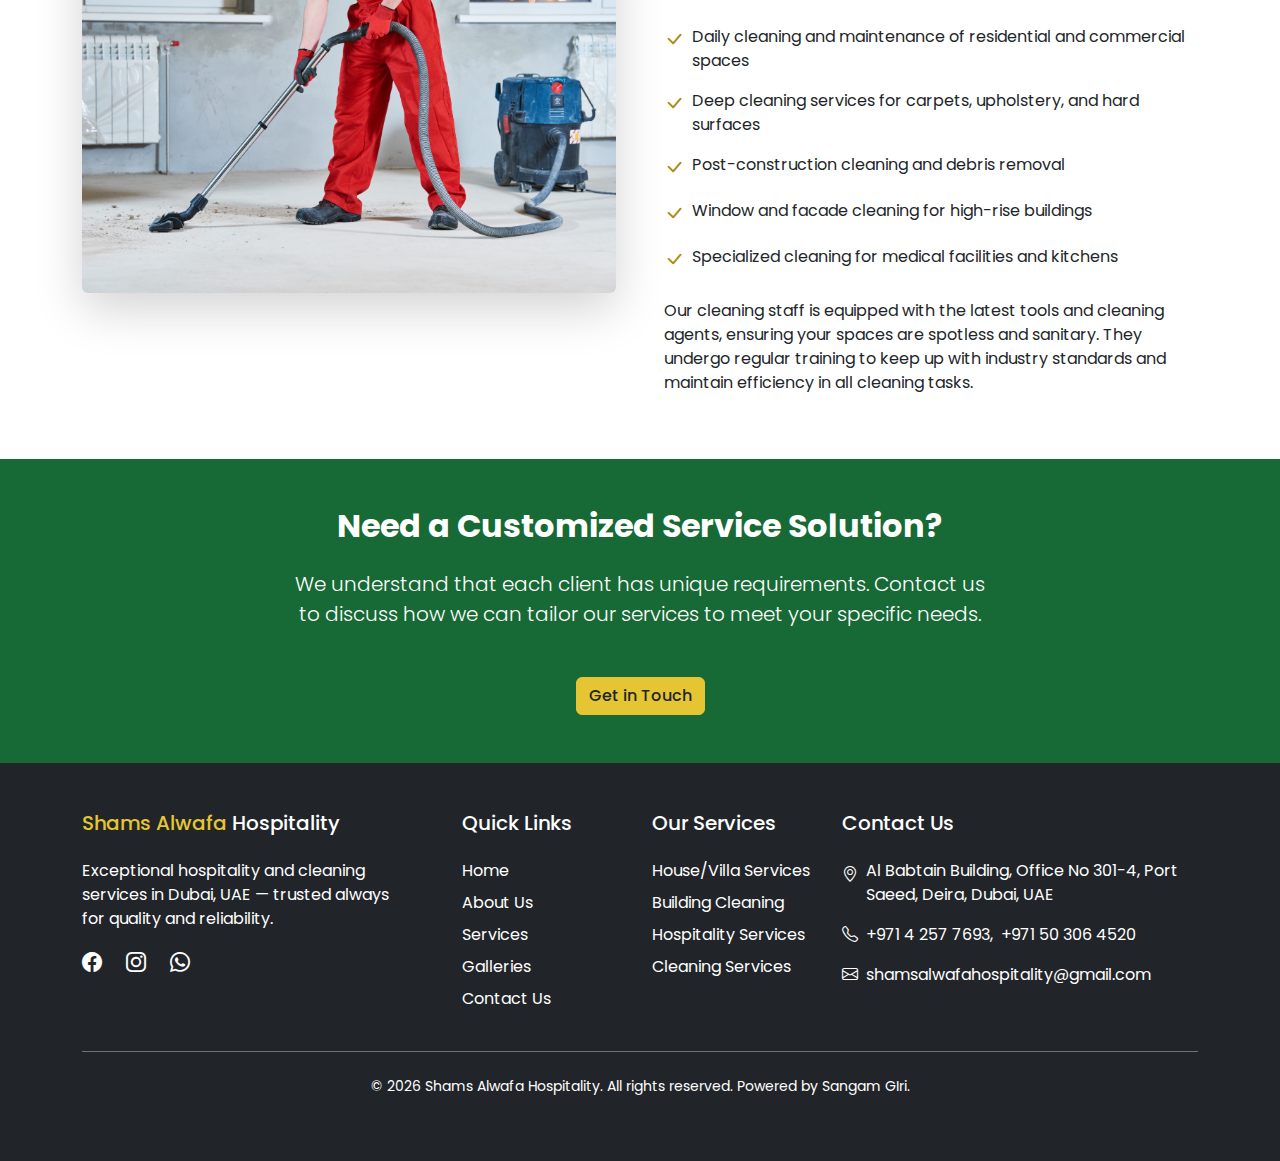
<file: services.html>
<!DOCTYPE html>
<html lang="en">

<head>
  <meta charset="UTF-8" />
  <meta name="viewport" content="width=device-width, initial-scale=1.0" />
  <title>Our Services - Shams Alwafa Hospitality Management Services</title>
  <link rel="icon" type="image/png" href="/Image/favicon.png">

  <meta name="google-site-verification" content="ExHGPyCDlrqjkpMnjqXIx8KJV_8aGHgK1MGKqc8tEvY" />

  <meta name="description"
    content="Professional hospitality services in Dubai. Explore our services including cleaning, housekeeping, office support, and manpower supply tailored to your business needs." />
  <meta name="keywords"
    content="Hospitality services Dubai, cleaning services Dubai, villa cleaning Dubai, building cleaning Dubai, office support Dubai, housekeeping Dubai, manpower supply Dubai" />
  <meta name="author" content="Shams Alwafa Hospitality Management" />
  <meta name="robots" content="index, follow" />

  <!-- Open Graph / Facebook -->
  <meta property="og:title" content="Our Services - Shams Alwafa Hospitality Management" />
  <meta property="og:description"
    content="Professional hospitality services in Dubai by Shams Alwafa Hospitality Management. Cleaning, housekeeping, office support, and manpower solutions." />
  <meta property="og:type" content="website" />
  <meta property="og:url" content="https://shamsalwafahospitality.com/services.html" />
  <meta property="og:image" content="https://shamsalwafahospitality.com/Image/servicesbggg.jpg" />

  <!-- Twitter Card -->
  <meta name="twitter:card" content="summary_large_image" />
  <meta name="twitter:title" content="Our Services - Shams Alwafa Hospitality Management" />
  <meta name="twitter:description"
    content="Discover professional hospitality services in Dubai by Shams Alwafa Hospitality Management. Cleaning, housekeeping, and office support tailored to your needs." />
  <meta name="twitter:image" content="https://shamsalwafahospitality.com/Image/servicesbggg.jpg" />

  <!-- Favicon (optional but recommended) -->
  <link rel="icon" href="/favicon.ico" type="image/x-icon" />

  <!-- Bootstrap CSS -->
  <link href="https://cdn.jsdelivr.net/npm/bootstrap@5.3.2/dist/css/bootstrap.min.css" rel="stylesheet">

  <!-- Font -->
  <link rel="stylesheet" href="https://fonts.googleapis.com/css2?family=Poppins:wght@300;400;500;600;700&display=swap">

  <!-- Custom CSS -->
  <link rel="stylesheet" href="/CSS/style.css">
</head>


<body>
  <!-- Header -->
  <header class="sticky-top">
    <!-- Top bar with contact info -->
    <div class="bg-primary text-white py-2 d-none d-md-block">
      <div class="container d-flex justify-content-end">
        <!-- Phone call link -->
        <a href="tel:+97142577693" class="text-white me-4 text-decoration-none">
          <i class="bi bi-telephone"></i> +971 4 257 7693
        </a>

        <!-- WhatsApp link -->
        <a href="https://wa.me/971503064520" target="_blank" class="text-white me-4 text-decoration-none">
          <i class="bi bi-whatsapp"></i> +971 5 0306 4520
        </a>

        <a href="mailto:info@shamsalwafa.com" class="text-white text-decoration-none">
          <i class="bi bi-envelope"></i> shamsalwafahospitality@gmail.com
        </a>
      </div>
    </div>

    <!-- Main navbar -->
    <nav class="navbar navbar-expand-lg bg-white">
      <div class="container">
        <a class="navbar-brand" href="index.html">
          <img src="Image/new-logo.png" alt="" style="height: 55px; ">
        </a>
        <button class="navbar-toggler" type="button" data-bs-toggle="collapse" data-bs-target="#navbarNav">
          <span class="navbar-toggler-icon"></span>
        </button>
        <div class="collapse navbar-collapse" id="navbarNav">
          <ul class="navbar-nav ms-auto d-flex justify-content-center align-items-center gap-3">
            <li class="nav-item">
              <a class="nav-link  " href="index.html">Home</a>
            </li>
            <li class="nav-item">
              <a class="nav-link" href="about.html">About Us</a>
            </li>
            <li class="nav-item">
              <a class="nav-link active" href="services.html">Services</a>
            </li>
            <li class="nav-item">
              <a class="nav-link" href="galleries.html">Galleries</a>
            </li>
            <li class="nav-item">
              <a class="nav-link" href="contact.html">Contact Us</a>
            </li>
          </ul>
        </div>
      </div>
    </nav>
  </header>

  <!-- Hero Section -->
  <section class="hero-section text-white"
    style="background-image: linear-gradient(rgba(0,0,0,0.6), rgba(0,0,0,0.6)), url('/Image/servicesbggg.jpg'); background-size: cover; background-position:top-center; height: 600px;">
    <div class="container h-100 d-flex align-items-center">
      <div class="animate__animated animate__fadeIn">
        <h1 class="display-4 fw-bold mb-3">Our Services</h1>
        <p class="lead">Comprehensive hospitality management services for your business</p>
      </div>
    </div>
  </section>

  <!-- Services Overview -->
  <section class="py-5">
    <div class="container">
      <div class="text-center mb-5">
        <h2 class="text-primary fw-bold mb-4">Comprehensive Services Portfolio</h2>
        <p class="lead mx-auto" style="max-width: 700px;">
          Shams Alwafa provides a full range of hospitality and cleaning services tailored to your needs. Our offerings
          include villa cleaning, school maintenance, hospital sanitation, big market cleaning, and skilled labor
          supply. We customize every service to ensure quality, reliability, and client satisfaction.
        </p>
      </div>
    </div>
  </section>

  <!-- Hospitality Services -->
  <section id="hospitality" class="py-5 bg-light">
    <div class="container">
      <div class="row g-5 align-items-center">
        <div class="col-lg-6">
          <h2 class="text-primary fw-bold mb-4">House/Villa Services </h2>
          <p class="mb-4">
            We provide skilled workers for villa and house services, ensuring top-quality assistance for various tasks
            including cleaning, maintenance, and general upkeep. Our workers are trained to meet the specific needs of
            luxury homes and villas, offering reliable and efficient service.
          <ul class="list-unstyled mb-4">
            <li class="mb-3 d-flex align-items-start">
              <i class="bi bi-check-lg text-info me-2 fs-5"></i>
              <span>Experienced cleaners for villa and house interiors and exteriors</span>
            </li>
            <li class="mb-3 d-flex align-items-start">
              <i class="bi bi-check-lg text-info me-2 fs-5"></i>
              <span>Skilled maintenance workers for plumbing, electrical, and general repairs</span>
            </li>
            <li class="mb-3 d-flex align-items-start">
              <i class="bi bi-check-lg text-info me-2 fs-5"></i>
              <span>Housekeepers for daily cleaning, laundry, and organizing</span>
            </li>
            <li class="mb-3 d-flex align-items-start">
              <i class="bi bi-check-lg text-info me-2 fs-5"></i>
              <span>Specialized workers for seasonal cleaning and deep cleaning tasks</span>
            </li>
          </ul>
          <p>
            Our workers are carefully selected and trained to ensure they meet the highest standards of service,
            providing efficient and thorough work to maintain the beauty and functionality of your villa or house.
          </p>
        </div>
        <div class="col-lg-6">
          <div class="rounded overflow-hidden shadow-lg">
            <img src="Image/houseservice.jpeg" class="img-fluid" alt="Hospitality Services">
          </div>
        </div>
      </div>
    </div>
  </section>

  <!-- Building Cleaning -->
  <section id="cleaning" class="py-5">
    <div class="container">
      <div class="row g-5 align-items-center">
        <div class="col-lg-6 order-lg-2">
          <h2 class="text-primary fw-bold mb-4">Building Cleaning</h2>
          <p class="mb-4">
            Our building cleaning services ensure that your property remains pristine and well-maintained at all times.
            We employ modern cleaning techniques and eco-friendly products to deliver outstanding results.
          </p>
          <ul class="list-unstyled mb-4">
            <li class="mb-3 d-flex align-items-start">
              <i class="bi bi-check-lg text-info me-2 fs-5"></i>
              <span>Commercial office cleaning and maintenance</span>
            </li>
            <li class="mb-3 d-flex align-items-start">
              <i class="bi bi-check-lg text-info me-2 fs-5"></i>
              <span>Residential building common area cleaning</span>
            </li>
            <li class="mb-3 d-flex align-items-start">
              <i class="bi bi-check-lg text-info me-2 fs-5"></i>
              <span>Deep cleaning and sanitization services</span>
            </li>
            <li class="mb-3 d-flex align-items-start">
              <i class="bi bi-check-lg text-info me-2 fs-5"></i>
              <span>Window cleaning for high-rise buildings</span>
            </li>
            <li class="mb-3 d-flex align-items-start">
              <i class="bi bi-check-lg text-info me-2 fs-5"></i>
              <span>Specialized floor care and maintenance</span>
            </li>
          </ul>
          <p>
            We offer flexible cleaning schedules to accommodate your operational hours and minimize disruption to your
            business activities.
          </p>
        </div>
        <div class="col-lg-6 order-lg-1">
          <div class="rounded overflow-hidden shadow-lg">
            <img src="Image/buildingcleaning.jpg" class="img-fluid" alt="Building Cleaning Services">
          </div>
        </div>
      </div>
    </div>
  </section>

  <!-- Office Assistants -->
  <section id="assistants" class="py-5 bg-light">
    <div class="container">
      <div class="row g-5 align-items-center">
        <div class="col-lg-6">
          <h2 class="text-primary fw-bold mb-4">Hospitality Services</h2>
          <p class="mb-4">
            Our hospitality services in healthcare facilities are designed to ensure a comfortable and welcoming
            environment for patients, visitors, and staff. We provide trained personnel who specialize in creating a
            positive experience while maintaining the highest standards of care and hygiene.

          </p>
          <ul class="list-unstyled mb-4">
            <li class="mb-3 d-flex align-items-start">
              <i class="bi bi-check-lg text-info me-2 fs-5"></i>
              <span>Patient care and assistance with daily needs</span>
            </li>
            <li class="mb-3 d-flex align-items-start">
              <i class="bi bi-check-lg text-info me-2 fs-5"></i>
              <span>Hospitality and front desk services for visitors</span>
            </li>
            <li class="mb-3 d-flex align-items-start">
              <i class="bi bi-check-lg text-info me-2 fs-5"></i>
              <span>Meal and dietary assistance for patients</span>
            </li>
            <li class="mb-3 d-flex align-items-start">
              <i class="bi bi-check-lg text-info me-2 fs-5"></i>
              <span>Patient transport services within the hospital</span>
            </li>
            <li class="mb-3 d-flex align-items-start">
              <i class="bi bi-check-lg text-info me-2 fs-5"></i>
              <span>Cleaning and housekeeping for patient rooms and common areas</span>
            </li>
          </ul>
          <p>
            Our hospitality staff is dedicated to ensuring that every patient and visitor has a pleasant and comfortable
            experience, contributing to a positive healing environment.
          </p>
        </div>
        <div class="col-lg-6">
          <div class="rounded overflow-hidden shadow-lg">
            <img src="Image/hospitalservice.jpg" class="img-fluid" alt="Office Assistant Services">
          </div>
        </div>
      </div>
    </div>
  </section>

  <!-- General Workers -->
  <section id="workers" class="py-5">
    <div class="container">
      <div class="row g-5 align-items-center">
        <div class="col-lg-6 order-lg-2">
          <h2 class="text-primary fw-bold mb-4">Cleaning Services</h2>
          <p class="mb-4">
            Our cleaning services are provided by reliable, trained workers who specialize in maintaining cleanliness
            and hygiene in various environments. Whether it's for residential, commercial, or industrial spaces, our
            workers are skilled in delivering thorough and efficient cleaning solutions.

          </p>
          <ul class="list-unstyled mb-4">
            <li class="mb-3 d-flex align-items-start">
              <i class="bi bi-check-lg text-info me-2 fs-5"></i>
              <span>Daily cleaning and maintenance of residential and commercial spaces</span>
            </li>
            <li class="mb-3 d-flex align-items-start">
              <i class="bi bi-check-lg text-info me-2 fs-5"></i>
              <span>Deep cleaning services for carpets, upholstery, and hard surfaces</span>
            </li>
            <li class="mb-3 d-flex align-items-start">
              <i class="bi bi-check-lg text-info me-2 fs-5"></i>
              <span>Post-construction cleaning and debris removal</span>
            </li>
            <li class="mb-3 d-flex align-items-start">
              <i class="bi bi-check-lg text-info me-2 fs-5"></i>
              <span>Window and facade cleaning for high-rise buildings</span>
            </li>
            <li class="mb-3 d-flex align-items-start">
              <i class="bi bi-check-lg text-info me-2 fs-5"></i>
              <span>Specialized cleaning for medical facilities and kitchens</span>
            </li>
          </ul>
          <p>
            Our cleaning staff is equipped with the latest tools and cleaning agents, ensuring your spaces are spotless
            and sanitary. They undergo regular training to keep up with industry standards and maintain efficiency in
            all cleaning tasks.

          </p>
        </div>
        <div class="col-lg-6 order-lg-1">
          <div class="rounded overflow-hidden shadow-lg">
            <img src="Image/cleaningservice.jpg" class="img-fluid" alt="General Worker Services">
          </div>
        </div>
      </div>
    </div>
  </section>

  <!-- CTA Section -->
  <section class="py-5 bg-primary text-white">
    <div class="container text-center">
      <h2 class="fw-bold mb-4">Need a Customized Service Solution?</h2>
      <p class="lead mb-5 mx-auto" style="max-width: 700px;">
        We understand that each client has unique requirements. Contact us to discuss how we can tailor our services to
        meet your specific needs.
      </p>
      <a href="contact.html" class="btn btn-warning text-dark fw-medium">
        Get in Touch
      </a>
    </div>
  </section>

  <!-- Footer -->
  <footer class="bg-dark text-white py-5">
    <div class="container">
      <div class="row g-4">
        <!-- Company Info -->
        <div class="col-lg-4 col-md-6">
          <h5 class="mb-4">
            <span class="text-warning">Shams Alwafa</span> Hospitality
          </h5>
          <p class="mb-3">
            Exceptional hospitality and cleaning <br class="d-none d-lg-block"> services in Dubai, UAE — trusted always
            <br class="d-none d-lg-block"> for quality and reliability.
          </p>
          <div class="d-flex gap-4">
            <a href="https://www.facebook.com/share/1E5f8TAKbw/" class="text-white" target="_blank"
              rel="noopener noreferrer">
              <i class="bi bi-facebook fs-5"></i>
            </a>

            <a href="https://www.instagram.com/girishiva601?igsh=N2hyaHh4MGYyMmty" class="text-white" target="_blank"
              rel="noopener noreferrer">
              <i class="bi bi-instagram fs-5"></i>
            </a>

            <a href="https://wa.me/971503064520" class="text-white" target="_blank" rel="noopener noreferrer">
              <i class="bi bi-whatsapp fs-5"></i>
            </a>

          </div>
        </div>

        <!-- Quick Links -->
        <div class="col-lg-2 col-md-6">
          <h5 class="mb-4">Quick Links</h5>
          <ul class="list-unstyled">
            <li class="mb-2">
              <a href="index.html" class="text-white text-decoration-none">Home</a>
            </li>
            <li class="mb-2">
              <a href="about.html" class="text-white text-decoration-none">About Us</a>
            </li>
            <li class="mb-2">
              <a href="services.html" class="text-white text-decoration-none">Services</a>
            </li>
            <li class="mb-2">
              <a href="galleries.html" class="text-white text-decoration-none">Galleries</a>
            </li>
            <li>
              <a href="contact.html" class="text-white text-decoration-none">Contact Us</a>
            </li>
          </ul>
        </div>

        <!-- Services -->
        <div class="col-lg-2 col-md-6">
          <h5 class="mb-4">Our Services</h5>
          <ul class="list-unstyled">
            <li class="mb-2">
              <a href="services.html#hospitality" class="text-white text-decoration-none">House/Villa Services</a>
            </li>
            <li class="mb-2">
              <a href="services.html#cleaning" class="text-white text-decoration-none">Building Cleaning</a>
            </li>
            <li class="mb-2">
              <a href="services.html#assistants" class="text-white text-decoration-none">Hospitality Services</a>
            </li>
            <li>
              <a href="services.html#workers" class="text-white text-decoration-none">Cleaning Services</a>
            </li>
          </ul>
        </div>

        <!-- Contact -->
        <div class="col-lg-4 col-md-6">
          <h5 class="mb-4">Contact Us</h5>
          <address class="mb-0">
            <div class="d-flex mb-">
              <i class="bi bi-geo-alt me-2 mt-1"></i>
              <p>Al Babtain Building,
                Office No 301-4, Port Saeed,
                Deira, Dubai, UAE</p>
            </div>
            <div class="d-flex mb-3">
              <i class="bi bi-telephone me-2"></i>
              <a href="tel:+97142577693" class="text-white text-decoration-none">+971 4 257 7693,</a>
              <a href="tel:+971503064520" class="text-white text-decoration-none ms-2">+971 50 306 4520</a>  
            </div>
            <div class="d-flex">
              <i class="bi bi-envelope me-2"></i>
              <a href="mailto:shamsalwafahospitality@gmail.com"
                class="text-white text-decoration-none">shamsalwafahospitality@gmail.com</a>
            </div>
          </address>
        </div>
      </div>

      <!-- Copyright -->
      <div class="border-top border-secondary mt-4 pt-4 text-center">
        <p class="small">&copy;
          <script>document.write(new Date().getFullYear())</script> Shams Alwafa Hospitality. All
          rights reserved. Powered by Sangam GIri.
        </p>
      </div>
    </div>
  </footer>

  <!-- WhatsApp Floating Button -->
  <a href="https://wa.me/971503064520" class="whatsapp-button" target="_blank" aria-label="Chat on WhatsApp">
    <i class="bi bi-whatsapp whatsapp-icon"></i>
    <span class="whatsapp-text">Chat with us</span>
  </a>

  <!-- Bootstrap JS Bundle with Popper -->
  <script src="https://cdn.jsdelivr.net/npm/bootstrap@5.3.2/dist/js/bootstrap.bundle.min.js"></script>

  <!-- Bootstrap Icons -->
  <link rel="stylesheet" href="https://cdn.jsdelivr.net/npm/bootstrap-icons@1.11.2/font/bootstrap-icons.min.css">
</body>

</html>
</file>
<file: CSS/style.css>
@import url('https://fonts.googleapis.com/css2?family=Poppins&display=swap');

body {
  font-family: 'Poppins', sans-serif !important;
}

/* Colors */
:root {
  --primary: #176a35;
  --secondary: #e5c532;
  --accent: #a98d0e;
  --light-gray: #f8f9fa;
  --dark-gray: #343a40;
}

/* Override Bootstrap colors */
.bg-primary {
  background-color: var(--primary) !important;
}

.bg-warning {
  background-color: var(--secondary) !important;
}

.bg-info {
  background-color: var(--accent) !important;
}

.text-primary {
  color: var(--primary) !important;
}

.text-warning {
  color: var(--secondary) !important;
}

.text-info {
  color: var(--accent) !important;
}

.btn-primary {
  background-color: var(--primary);
  border-color: var(--primary);
}

.btn-primary:hover {
  background-color: var(--accent);
  border-color: var(--accent);
}

.btn-warning {
  background-color: var(--secondary);
  border-color: var(--secondary);
}

.btn-warning:hover {
  background-color: #e5c532;
  border-color: #e5c532;
}

.btn-outline-warning:hover {
  color: #fff;
}

.btn-info {
  background-color: var(--accent);
  border-color: var(--accent);
  color: #fff;
}

.btn-info:hover {
  background-color: #247697;
  border-color: #247697;
  color: #fff;
}

/* Navbar */
.navbar {
  box-shadow: 0 2px 10px rgba(0, 0, 0, 0.1);
}

.navbar-nav .nav-link {
  position: relative;
  font-weight: 500;
  color: var(--primary);
  transition: color 0.3s ease;
}

/* Hover color */
.navbar-nav .nav-link:hover {
  color: var(--accent);
}

/* Active state color */
.navbar-nav .nav-link.active {
  color: var(--accent) !important;
}

/* Common underline setup */
.navbar-nav .nav-link::after {
  content: "";
  position: absolute;
  bottom: 0;
  left: 10%;
  width: 0;
  height: 2px;
  background-color: var(--accent);
  transition: width 0.3s ease;
  border-radius: 2px;
}

/* Hover underline grow to 50% */
.navbar-nav .nav-link:hover::after {
  width: 50%;
}

/* Keep active underline always visible */
.navbar-nav .nav-link.active::after {
  width: 50%;
}

/* Hero Section */
.hero-section {
  position: relative;
}

/* Create an images folder and placeholder.svg for images */
.create-folder-placeholder {
  display: none;
}


/* Animations */
@keyframes fadeIn {
  from {
    opacity: 0;
    transform: translateY(10px);
  }

  to {
    opacity: 1;
    transform: translateY(0);
  }
}

.animate__fadeIn {
  animation: fadeIn 0.5s ease-out forwards;
}

/* Card hover effects */
.card {
  transition: transform 0.3s ease, box-shadow 0.3s ease;
  cursor: pointer;
}

.card:hover {
  transform: translateY(-5px);
  box-shadow: 0 10px 20px rgba(0, 0, 0, 0.1);
}

/* Footer links hover effect */
footer a:hover {
  color: var(--secondary) !important;
}

/* Responsive adjustments */
@media (max-width: 767.98px) {
  .hero-section {
    height: 400px !important;
  }

  .display-4 {
    font-size: 2.5rem;
  }

  .lead {
    font-size: 1rem;
  }
}

/* <!-- WhatsApp Floating Button --> */
.whatsapp-button {
  position: fixed;
  bottom: 20px;
  right: 20px;
  z-index: 9999;
  background-color: #127338;
  color: white;
  border-radius: 30px;
  padding: 10px 15px;
  display: flex;
  align-items: center;
  text-decoration: none;
  box-shadow: 0 4px 10px rgba(0, 0, 0, 0.3);
  transition: transform 0.3s ease;
  font-size: 16px;
  gap: 10px;
  direction: ltr;
}
 
.whatsapp-button:hover {
  transform: scale(1.05);
}

.whatsapp-icon {
  font-size: 22px;
}

.whatsapp-text {
  font-weight: 500;
}



/* Galleries */
/* Gallery Images */
.gallery img {
  width: 100%;
  height: 400px;
  object-fit: cover;
  border-radius: 6px;
  cursor: pointer;
  transition: transform 0.3s ease, box-shadow 0.3s ease;
}

.gallery img:hover {
  transform: scale(1.05);
  box-shadow: 0 8px 15px rgba(0, 0, 0, 0.3);
}

/* Modal Image */
#modalImage {
  border-radius: 8px;
  object-fit: contain;
}

/* Modal close button overrides for better visibility */
.btn-close {
  width: 32px;
  height: 32px;
  opacity: 1;
  filter: drop-shadow(0 0 1px rgba(0, 0, 0, 0.5));
}

.btn-close:hover {
  filter: drop-shadow(0 0 3px rgba(0, 0, 0, 0.7));
}

/* Optional: modal background */
.modal-content.bg-transparent {
  background: transparent !important;
  box-shadow: none !important;
}
</file>
